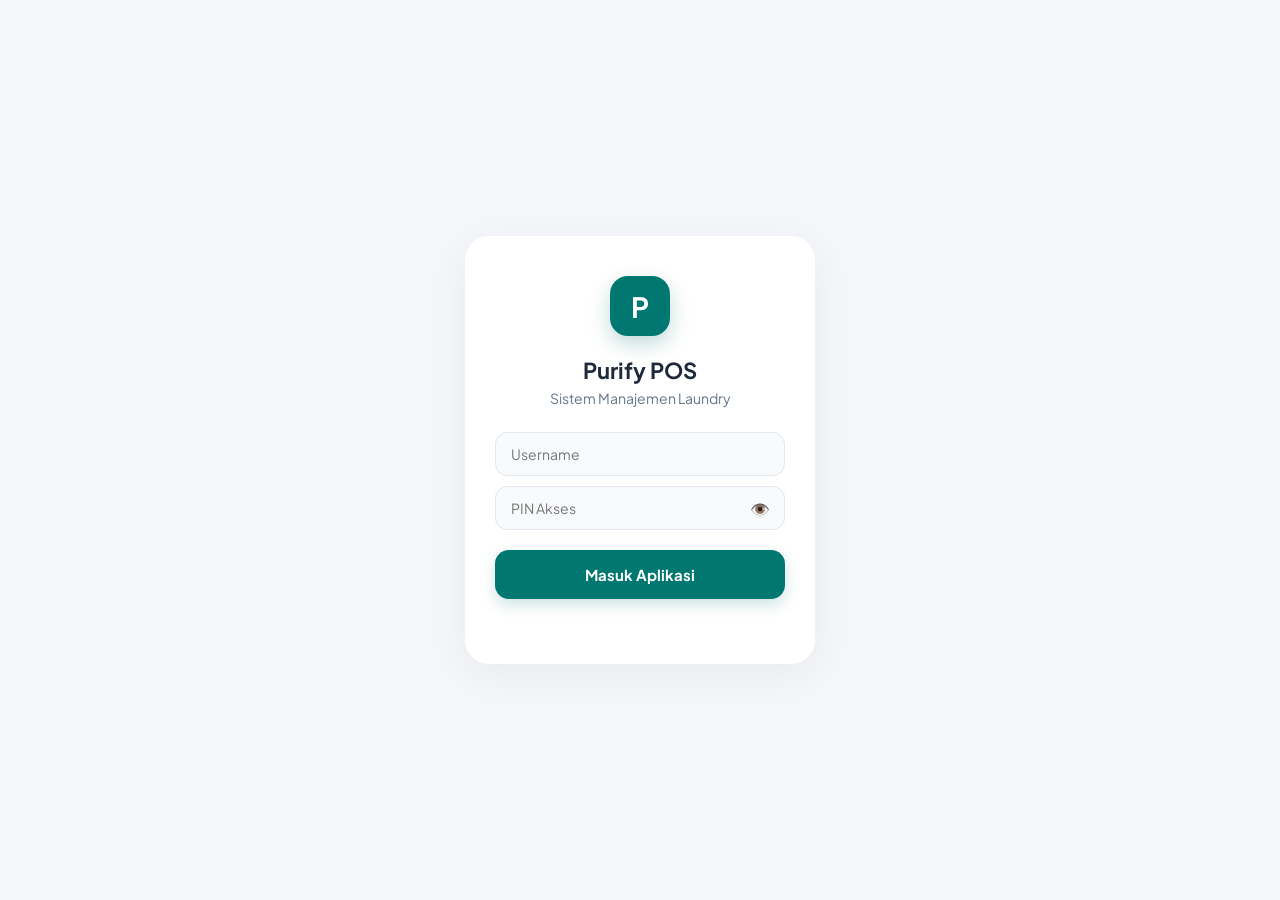
<file: index.html>
<!DOCTYPE html>
<html lang="id">
<head>
    <meta charset="UTF-8">
    <meta name="viewport" content="width=device-width, initial-scale=1.0, maximum-scale=1.0, user-scalable=no">
    <title>Purify POS</title>
    <link rel="manifest" href="manifest.json">
    <meta name="theme-color" content="#007770">
    <link rel="apple-touch-icon" href="icon-192.png">
    <link href="https://fonts.googleapis.com/css2?family=Plus+Jakarta+Sans:wght@400;500;600;700&display=swap" rel="stylesheet">
    <link rel="stylesheet" href="style.css">
</head>
<body>

    <!-- LAYAR LOGIN -->
    <div id="loginScreen" class="login-wrapper">
        <div class="login-card">
            <div class="login-logo">P</div>
            <h2>Purify POS</h2>
            <p>Sistem Manajemen Laundry</p>
            <input type="text" id="loginUsername" class="input-field" placeholder="Username">
            <div style="position: relative; width: 100%; margin-bottom: 10px;">
    <input type="password" id="loginPin" class="input-field" placeholder="PIN Akses" style="margin-bottom: 0; padding-right: 40px; width: 100%;">
    <span id="togglePassword" style="position: absolute; right: 15px; top: 50%; transform: translateY(-50%); cursor: pointer; font-size: 16px;">👁️</span>
</div>
            <button id="loginBtn" class="btn-primary" style="margin-top: 10px;">Masuk Aplikasi</button>
            <p id="loginMessage" class="error-text"></p>
        </div>
    </div>

    <!-- APLIKASI UTAMA -->
    <div id="mainApp" style="display: none;">
        <header class="app-header">
            <div class="brand-info">
                <h1>Purify Laundry</h1>
                <span id="activeUserLabel" class="user-badge">Kasir</span>
            </div>
            <div class="header-actions">
                <button id="logoutBtn" class="icon-btn logout-btn" title="Keluar">⎋</button>
            </div>
        </header>

       <!-- 1. HALAMAN UTAMA: DASHBOARD -->
        <div id="dashboardView" class="view-section active">
            <div class="dashboard-container">
                <div class="dashboard-banner">
                    <h2 id="welcomeGreeting">Halo, Kasir 👋</h2>
                    <p>Silakan pilih menu operasional di bawah ini:</p>
                </div>

                <!-- PANEL MONITORING KEUANGAN -->
                <div id="financeCard" class="finance-card" style="display: none; background: linear-gradient(135deg, var(--primary), #004d47); color: white; padding: 20px; border-radius: 16px; margin-bottom: 20px; box-shadow: 0 4px 15px rgba(0, 119, 112, 0.2);">
                    <div style="display: flex; justify-content: space-between; align-items: center; margin-bottom: 15px; border-bottom: 1px solid rgba(255,255,255,0.2); padding-bottom: 10px;">
                        <h3 style="margin: 0; font-size: 15px;">📊 Ringkasan Keuangan</h3>
                        <button onclick="window.setSaldoAwal()" style="background: rgba(255,255,255,0.2); border: none; color: white; padding: 5px 10px; border-radius: 6px; font-size: 12px; cursor: pointer;">⚙️ Saldo Awal</button>
                    </div>
                    <div style="display: grid; grid-template-columns: 1fr 1fr; gap: 15px;">
                        <div>
                            <p style="margin: 0; font-size: 12px; opacity: 0.9;">Saldo Aktual (Di Laci)</p>
                            <h2 id="saldoAktualTxt" style="margin: 5px 0 0 0; font-size: 18px; color: #a7f3d0;">Rp 0</h2>
                        </div>
                        <div>
                            <p style="margin: 0; font-size: 12px; opacity: 0.9;">Saldo Proyeksi (+Piutang)</p>
                            <h2 id="saldoProyeksiTxt" style="margin: 5px 0 0 0; font-size: 18px; color: #fde68a;">Rp 0</h2>
                        </div>
                    </div>
                </div>

                <!-- GRID MENU -->
                <div class="menu-grid">
                    <div class="menu-card" id="cardPos" onclick="window.switchView('posView')">
                        <div class="menu-icon">🛒</div><span class="menu-title">Kasir (POS)</span>
                    </div>
                    <div class="menu-card" id="cardCashOut" onclick="window.switchView('cashOutView')">
                        <div class="menu-icon">💸</div><span class="menu-title">Kas Keluar</span>
                    </div>
                    <div class="menu-card" id="cardHistory" onclick="window.switchView('historyView')">
                        <div class="menu-icon">📋</div><span class="menu-title">Riwayat</span>
                    </div>
                    <!-- MENU KEUANGAN -->
                    <div class="menu-card" id="cardFinance" onclick="window.switchView('financeView')">
                        <div class="menu-icon">📊</div><span class="menu-title">Keuangan</span>
                    </div>
                    <div class="menu-card" id="cardAttendance" onclick="window.switchView('attendanceView')">
    <div class="menu-icon">⏰</div><span class="menu-title">Presensi</span>
</div>
                    <div class="menu-card" id="cardAddService" onclick="window.openAddProductModal()">
                        <div class="menu-icon">➕</div><span class="menu-title">Tambah Layanan</span>
                    </div>
                    <div class="menu-card" id="cardSettings" onclick="window.switchView('settingsView')">
                        <div class="menu-icon">⚙️</div><span class="menu-title">Pengaturan</span>
                    </div>
                </div>
            </div>
        </div>

        <!-- 2. HALAMAN KASIR (FULL FORM) -->
        <div id="posView" class="view-section" style="display: none; padding-bottom: 100px;">
            <div class="back-header">
                <button class="back-btn" onclick="window.switchView('dashboardView')">←</button>
                <h2>Formulir Transaksi Baru</h2>
            </div>
            <div style="padding: 15px; display: flex; flex-direction: column; gap: 15px;">
                <div class="form-card">
                    <h3>1. Data Pelanggan</h3>
                    <input type="text" id="customerName" class="input-field" placeholder="Nama Pelanggan (Ketik untuk cari...)" list="customerList" autocomplete="off">
                    <datalist id="customerList"></datalist>
                    <input type="tel" id="customerWA" class="input-field" placeholder="No. WhatsApp (Otomatis jika data ada)">
                </div>
                <div class="form-card">
                    <h3>2. Pilih Layanan</h3>
                    <div class="category-scroll" style="margin-bottom: 10px;">
                        <button class="tab-btn active" data-category="Kiloan">Kiloan</button>
                        <button class="tab-btn" data-category="Satuan">Satuan</button>
                    </div>
                    <div class="product-grid" id="productGrid" style="display: grid; grid-template-columns: 1fr 1fr; gap: 10px; max-height: 250px; overflow-y: auto; padding: 10px; background: #f8fafc; border-radius: 8px; border: 1px solid #e2e8f0;"></div>
                </div>
                <div class="form-card">
                    <h3>3. Rincian Pesanan</h3>
                    <div class="cart-items" id="cartItems"></div>
                </div>
                <div class="form-card">
                    <h3>4. Pembayaran</h3>
                    <div class="summary-row" style="margin-bottom: 12px;">
                        <span style="font-size: 13px; font-weight: 600;">Status Pembayaran</span>
                        <select id="paymentStatus" class="input-field" style="width: 150px; margin-bottom: 0; padding: 8px; font-weight: 600; color: var(--primary);">
                            <option value="Lunas">Lunas</option><option value="Belum Lunas">Belum Lunas (Nanti)</option>
                        </select>
                    </div>
                    <div class="summary-row"><span>Total Tagihan</span><span id="totalPrice" class="highlight-text">Rp 0</span></div>
                    <div class="summary-row input-row">
                        <span>Tunai / Bayar</span>
                        <div class="input-prefix"><span>Rp</span><input type="number" id="cashGiven" placeholder="0"></div>
                    </div>
                    <div class="summary-row divider"><span>Kembalian</span><span id="changeAmount">Rp 0</span></div>
                </div>
            </div>
            <div class="bottom-sticky-bar">
                <button class="btn-primary" id="checkoutBtn" style="width: 100%; font-size: 15px; padding: 14px;">Selesaikan Transaksi</button>
            </div>
        </div>

        <!-- 3. HALAMAN KAS KELUAR -->
        <div id="cashOutView" class="view-section" style="display: none;">
            <div class="back-header"><button class="back-btn" onclick="window.switchView('dashboardView')">←</button><h2>Pencatatan Kas Keluar</h2></div>
            <div style="padding: 20px;">
                <button id="openCashOutModal" class="btn-primary" style="margin-bottom: 20px;">+ Catat Pengeluaran Baru</button>
                <div class="history-list" id="cashOutList"></div>
            </div>
        </div>

        <!-- 4. HALAMAN RIWAYAT TRANSAKSI -->
        <div id="historyView" class="view-section" style="display: none;">
            <div class="back-header"><button class="back-btn" onclick="window.switchView('dashboardView')">←</button><h2>Riwayat Transaksi</h2><button id="refreshHistoryBtn" class="icon-btn" title="Muat Ulang" style="margin-left: auto;">🔄</button></div>
            <div class="history-list" id="historyList" style="padding: 20px; padding-bottom: 100px;"></div>
        </div>

        <!-- 5. HALAMAN PENGATURAN AKSES -->
        <div id="settingsView" class="view-section" style="display: none;">
            <div class="back-header"><button class="back-btn" onclick="window.switchView('dashboardView')">←</button><h2>Pengaturan Pengguna</h2></div>
            <div style="padding: 20px;">
                <button onclick="document.getElementById('addUserModal').style.display='flex'" class="btn-primary" style="margin-bottom: 20px;">+ Tambah Pengguna</button>
                <div class="history-list" id="userList"></div>
            </div>
        </div>

        <!-- 6. HALAMAN LAPORAN KEUANGAN (BARU) -->
        <div id="financeView" class="view-section" style="display: none;">
            <div class="back-header"><button class="back-btn" onclick="window.switchView('dashboardView')">←</button><h2>Laporan Keuangan Detail</h2></div>
            <div style="padding: 20px; padding-bottom: 100px;">
                
                <div class="form-card" style="margin-bottom: 15px;">
                    <h3>Buku Kas (Uang di Laci)</h3>
                    <div class="summary-row"><span>Saldo Awal</span><span id="detailSaldoAwal">Rp 0</span></div>
                    <div class="summary-row"><span>Pemasukan Lunas</span><span id="detailPemasukan" style="color:var(--primary);">Rp 0</span></div>
                    <div class="summary-row"><span>Pengeluaran Kas</span><span id="detailPengeluaran" style="color:var(--danger);">Rp 0</span></div>
                    <div class="summary-row divider"><span>Total Saldo Aktual</span><span id="detailSaldoAktual" class="highlight-text">Rp 0</span></div>
                </div>

                <div class="form-card" style="margin-bottom: 20px;">
                    <h3>Piutang & Proyeksi</h3>
                    <div class="summary-row"><span>Piutang (Belum Lunas)</span><span id="detailPiutang" style="color:#f59e0b;">Rp 0</span></div>
                    <div class="summary-row divider"><span>Total Saldo Proyeksi</span><span id="detailSaldoProyeksi" class="highlight-text">Rp 0</span></div>
                </div>

                <h3 style="font-size: 15px; color: var(--text-main); margin-bottom: 15px;">Riwayat Arus Kas</h3>
                <div id="cashFlowList" style="display: flex; flex-direction: column; gap: 10px;">
                    <!-- Data arus kas akan dirender via JS -->
                </div>

            </div>
        </div>

        <!-- MODALS -->
        <!-- Modal Tambah Layanan -->
        <div id="addProductModal" class="modal-overlay" style="display: none;">
            <div class="modal-card">
                <h3>Tambah Layanan</h3>
                <div class="input-group"><label>Nama Layanan</label><input type="text" id="newProductName"></div>
                <div class="input-group"><label>Harga (Rp)</label><input type="number" id="newProductPrice"></div>
                <div class="input-group">
                    <label>Kategori</label>
                    <select id="newProductCategory"><option value="Kiloan">Cuci Kiloan</option><option value="Satuan">Cuci Satuan</option></select>
                </div>
                <div class="modal-actions">
                    <button id="cancelAddBtn" class="btn-text">Batal</button>
                    <button id="saveProductBtn" class="btn-primary-small">Simpan</button>
                </div>
            </div>
        </div>
       
        <!-- Modal Kas Keluar -->
        <div id="cashOutModal" class="modal-overlay" style="display: none;">
            <div class="modal-card">
                <h3>Form Kas Keluar</h3>
                <div class="input-group"><label>Keterangan Pengeluaran</label><input type="text" id="coDescription"></div>
                <div class="input-group"><label>Jumlah Nominal (Rp)</label><input type="number" id="coAmount"></div>
                <div class="modal-actions">
                    <button id="cancelCoBtn" class="btn-text">Batal</button>
                    <button id="saveCoBtn" class="btn-primary-small">Simpan</button>
                </div>
            </div>
        </div>

        <!-- MODAL TAMBAH PENGGUNA -->
        <div id="addUserModal" class="modal-overlay" style="display: none;">
            <div class="modal-card" style="max-height: 90vh; overflow-y: auto;">
                <h3>Tambah Pengguna & Hak Akses</h3>
                <div class="input-group"><label>Username</label><input type="text" id="newUsername" placeholder="Cth: kasir_satu"></div>
                <div class="input-group"><label>PIN Akses (Angka)</label><input type="number" id="newUserPin" placeholder="Cth: 123456"></div>
                <div class="input-group">
                    <label>Peran (Role Label)</label>
                    <input type="text" id="newUserRole" value="Kasir" placeholder="Cth: Kasir / Staff">
                </div>
               
                <div class="input-group" style="margin-top: 15px;">
                    <label style="font-weight: 700; color: var(--primary); margin-bottom: 8px; display: block;">Pilih Menu yang Diizinkan:</label>
                    <div style="display: flex; flex-direction: column; gap: 8px; background: #f8fafc; padding: 10px; border-radius: 8px; border: 1px solid #e2e8f0;">
                        <label style="font-size: 13px; display: flex; align-items: center; gap: 8px; cursor: pointer;"><input type="checkbox" class="perm-checkbox" value="pos" checked> 🛒 Akses Kasir (POS)</label>
                        <label style="font-size: 13px; display: flex; align-items: center; gap: 8px; cursor: pointer;"><input type="checkbox" class="perm-checkbox" value="cash_out"> 💸 Akses Kas Keluar</label>
                        <label style="font-size: 13px; display: flex; align-items: center; gap: 8px; cursor: pointer;"><input type="checkbox" class="perm-checkbox" value="history" checked> 📋 Akses Riwayat Transaksi</label>
                        <label style="font-size: 13px; display: flex; align-items: center; gap: 8px; cursor: pointer;"><input type="checkbox" class="perm-checkbox" value="finance"> 📊 Akses Laporan Keuangan</label>
                        <label style="font-size: 13px; display: flex; align-items: center; gap: 8px; cursor: pointer;"><input type="checkbox" class="perm-checkbox" value="catalog"> ➕ Akses Tambah/Hapus Layanan</label>
                        <label style="font-size: 13px; display: flex; align-items: center; gap: 8px; cursor: pointer;"><input type="checkbox" class="perm-checkbox" value="settings"> ⚙️ Akses Pengaturan Akses</label>
                    </div>
                </div>

                <div class="modal-actions" style="margin-top: 15px;">
                    <button onclick="document.getElementById('addUserModal').style.display='none'" class="btn-text">Batal</button>
                    <button id="saveUserBtn" class="btn-primary-small">Simpan Pengguna</button>
                </div>
            </div>
        </div>
       
        <!-- Modal Edit Pengguna -->
        <div id="editUserModal" class="modal-overlay" style="display: none;">
            <div class="modal-card">
                <h3>Edit Akses: <span id="editUserLabel"></span></h3>
                <input type="hidden" id="editUsername">
                <div class="input-group"><label>PIN Baru</label><input type="number" id="editUserPin"></div>
                <div class="input-group"><label>Peran</label><input type="text" id="editUserRole"></div>
                <div class="input-group">
                    <label>Pilih Menu:</label>
                    <div id="editPermissionsContainer" style="display: flex; flex-direction: column; gap: 5px;">
                        <!-- Checkbox akan dimuat via JS -->
                    </div>
                </div>
                <div class="modal-actions">
                    <button onclick="document.getElementById('editUserModal').style.display='none'" class="btn-text">Batal</button>
                    <button id="updateUserBtn" class="btn-primary-small">Update Akses</button>
                </div>
            </div>
        </div>
        <!-- HALAMAN PRESENSI KARYAWAN -->
<div id="attendanceView" class="view-section" style="display: none;">
    <div class="back-header">
        <button class="back-btn" onclick="window.switchView('dashboardView')">←</button>
        <h2>Presensi Karyawan</h2>
    </div>
    <div style="padding: 20px; display: flex; flex-direction: column; gap: 15px; padding-bottom: 100px;">
        <div class="form-card" style="text-align: center; padding: 25px;">
            <h3 id="attendanceUserGreeting" style="margin-bottom: 5px;">Halo</h3>
            <p style="font-size: 13px; color: var(--text-muted); margin-bottom: 15px;">Silakan catat kehadiran Anda hari ini</p>
            <div id="liveClock" style="font-size: 20px; font-weight: 700; color: var(--primary); margin-bottom: 20px;">00:00:00</div>
            
            <div style="display: flex; gap: 10px;">
                <button id="clockInBtn" class="btn-primary" style="flex: 1; background: #0f766e;">Masuk (Clock In)</button>
                <button id="clockOutBtn" class="btn-primary" style="flex: 1; background: #b91c1c;">Pulang (Clock Out)</button>
            </div>
        </div>

        <h3 style="font-size: 15px; margin-top: 10px;">Riwayat Presensi</h3>
        <div class="history-list" id="attendanceList">
            <!-- Data presensi akan dimuat di sini -->
        </div>
    </div>
</div>
    <script src="script.js"></script>
</body>
</html>
</file>
<file: style.css>
:root {
    --primary: #007770;
    --primary-dark: #005b54;
    --bg-color: #f4f6f9;
    --surface: #ffffff;
    --text-main: #1e293b;
    --text-muted: #64748b;
    --border-color: #e2e8f0;
    --danger: #ef4444;
}

* { box-sizing: border-box; margin: 0; padding: 0; font-family: 'Plus Jakarta Sans', sans-serif; }
body { background-color: var(--bg-color); color: var(--text-main); -webkit-tap-highlight-color: transparent; }

/* Login Screen */
.login-wrapper { position: fixed; inset: 0; background: var(--bg-color); display: flex; justify-content: center; align-items: center; z-index: 9999; }
.login-card { background: var(--surface); padding: 40px 30px; border-radius: 24px; box-shadow: 0 10px 40px rgba(0,0,0,0.05); width: 90%; max-width: 350px; text-align: center; }
.login-logo { background: var(--primary); color: white; width: 60px; height: 60px; border-radius: 18px; display: flex; justify-content: center; align-items: center; font-size: 28px; font-weight: 700; margin: 0 auto 20px; box-shadow: 0 8px 20px rgba(0, 119, 112, 0.25); }
.login-card h2 { font-size: 22px; color: var(--text-main); margin-bottom: 5px; }
.login-card p { font-size: 14px; color: var(--text-muted); margin-bottom: 25px; }
.error-text { color: var(--danger); font-size: 13px; margin-top: 10px; font-weight: 500; }

/* Header Utama */
.app-header { background: var(--surface); padding: 15px 20px; display: flex; justify-content: space-between; align-items: center; border-bottom: 1px solid var(--border-color); position: sticky; top: 0; z-index: 100; }
.brand-info h1 { font-size: 18px; font-weight: 700; color: var(--primary); }
.user-badge { font-size: 11px; background: #e2e8f0; padding: 3px 8px; border-radius: 12px; font-weight: 600; color: var(--text-muted); }
.header-actions { display: flex; gap: 10px; }
.icon-btn { background: #f1f5f9; border: none; width: 36px; height: 36px; border-radius: 50%; font-size: 18px; color: var(--text-main); font-weight: 600; cursor: pointer; transition: 0.2s; }
.icon-btn:hover { background: #e2e8f0; }
.logout-btn { color: var(--danger); font-size: 16px; }

/* Scroll Kategori */
.category-scroll { display: flex; gap: 10px; padding: 15px 20px; overflow-x: auto; white-space: nowrap; background: var(--bg-color); scrollbar-width: none; }
.category-scroll::-webkit-scrollbar { display: none; }
.tab-btn { background: var(--surface); border: 1px solid var(--border-color); padding: 8px 20px; border-radius: 20px; font-size: 14px; font-weight: 600; color: var(--text-muted); cursor: pointer; transition: 0.2s; }
.tab-btn.active { background: var(--primary); color: white; border-color: var(--primary); box-shadow: 0 4px 10px rgba(0, 119, 112, 0.2); }

/* Grid Produk */
.product-area { padding: 0 20px 100px 20px; }
.product-grid { display: grid; grid-template-columns: repeat(2, 1fr); gap: 12px; }
.product-card { background: var(--surface); padding: 15px; border-radius: 16px; box-shadow: 0 2px 8px rgba(0,0,0,0.03); text-align: left; cursor: pointer; position: relative; border: 1px solid transparent; transition: 0.2s; }
.product-card:active { transform: scale(0.97); }
.product-card h4 { font-size: 13px; color: var(--text-main); margin-bottom: 6px; line-height: 1.3; }
.product-card p { font-size: 14px; color: var(--primary); font-weight: 700; }
.delete-product-btn { position: absolute; top: -5px; right: -5px; background: var(--danger); color: white; border: none; width: 24px; height: 24px; border-radius: 50%; font-size: 12px; cursor: pointer; box-shadow: 0 2px 5px rgba(239, 68, 68, 0.3); }

/* Floating Cart (Melayang Bawah) */
.floating-cart { position: fixed; bottom: 20px; left: 50%; transform: translateX(-50%); width: 90%; max-width: 400px; background: var(--primary-dark); border-radius: 100px; padding: 10px 15px 10px 25px; display: flex; justify-content: space-between; align-items: center; box-shadow: 0 10px 25px rgba(0, 91, 84, 0.4); z-index: 1000; animation: slideUp 0.3s ease-out; }
@keyframes slideUp { from { bottom: -100px; } to { bottom: 20px; } }
.fc-info { display: flex; flex-direction: column; }
.fc-count { color: #cbd5e1; font-size: 11px; font-weight: 600; }
.fc-total { color: white; font-size: 16px; font-weight: 700; }
.fc-btn { background: white; color: var(--primary-dark); border: none; padding: 8px 16px; border-radius: 50px; font-size: 13px; font-weight: 700; cursor: pointer; display: flex; align-items: center; gap: 5px; }

/* Bottom Sheet Checkout (Layar Meluncur) */
.checkout-overlay { position: fixed; inset: 0; background: rgba(0,0,0,0.5); z-index: 1999; opacity: 0; visibility: hidden; transition: 0.3s; backdrop-filter: blur(2px); }
.checkout-overlay.active { opacity: 1; visibility: visible; }
.bottom-sheet { position: fixed; bottom: 0; left: 0; width: 100%; height: 85vh; background: var(--surface); border-radius: 24px 24px 0 0; z-index: 2000; transform: translateY(100%); transition: transform 0.3s cubic-bezier(0.2, 0.8, 0.2, 1); display: flex; flex-direction: column; box-shadow: 0 -10px 30px rgba(0,0,0,0.1); }
.bottom-sheet.active { transform: translateY(0); }
.sheet-header { padding: 20px; border-bottom: 1px solid var(--border-color); display: flex; justify-content: space-between; align-items: center; }
.sheet-header h2 { font-size: 18px; }
.close-btn { background: #f1f5f9; border: none; width: 30px; height: 30px; border-radius: 50%; font-size: 16px; font-weight: bold; cursor: pointer; }
.sheet-body { flex: 1; overflow-y: auto; padding: 20px; }

/* Isi Keranjang */
.cart-item-row { display: flex; justify-content: space-between; align-items: center; padding: 12px 0; border-bottom: 1px dashed var(--border-color); }
.cart-item-info span { font-size: 13px; font-weight: 600; }
.cart-item-qty { display: flex; align-items: center; gap: 8px; margin-top: 5px; }
.qty-input { width: 55px; padding: 5px; text-align: center; border: 1px solid var(--border-color); border-radius: 6px; font-size: 13px; font-weight: 600; outline: none; }
.btn-remove { background: #fee2e2; color: var(--danger); border: none; width: 28px; height: 28px; border-radius: 6px; font-weight: bold; }

/* Input & Formulir */
.input-field, .input-prefix { width: 100%; padding: 12px 15px; border: 1px solid var(--border-color); border-radius: 12px; font-size: 14px; background: #f8fafc; outline: none; margin-bottom: 10px; }
.input-field:focus { border-color: var(--primary); background: white; }
.payment-section h3 { font-size: 14px; color: var(--text-muted); margin-bottom: 10px; }
.summary-row { display: flex; justify-content: space-between; align-items: center; font-size: 14px; font-weight: 600; color: var(--text-muted); margin-bottom: 10px; }
.highlight-text { font-size: 18px; font-weight: 700; color: var(--text-main); }
.input-prefix { display: flex; align-items: center; padding: 0 15px; margin-bottom: 0; }
.input-prefix input { border: none; background: transparent; width: 100%; text-align: right; font-weight: 700; font-size: 16px; outline: none; }
.divider { border-top: 1px solid var(--border-color); padding-top: 12px; margin-top: 5px; }
.sheet-footer { padding: 20px; border-top: 1px solid var(--border-color); background: white; }

/* Tombol Utama */
.btn-primary { width: 100%; background: var(--primary); color: white; border: none; padding: 15px; border-radius: 14px; font-size: 15px; font-weight: 700; cursor: pointer; box-shadow: 0 6px 15px rgba(0, 119, 112, 0.2); }
.btn-primary:disabled { background: #94a3b8; box-shadow: none; }
.btn-primary-small { background: var(--primary); color: white; border: none; padding: 10px 20px; border-radius: 10px; font-weight: 600; cursor: pointer; }
.btn-text { background: none; border: none; color: var(--text-muted); font-weight: 600; cursor: pointer; }

/* Modal Tambah Layanan */
.modal-overlay { position: fixed; inset: 0; background: rgba(0,0,0,0.5); display: flex; justify-content: center; align-items: center; z-index: 3000; }
.modal-card { background: white; padding: 25px; border-radius: 20px; width: 90%; max-width: 350px; }
.input-group { display: flex; flex-direction: column; gap: 5px; margin-bottom: 15px; }
.input-group label { font-size: 12px; font-weight: 600; color: var(--text-muted); }
.input-group input, .input-group select { padding: 12px; border: 1px solid var(--border-color); border-radius: 10px; font-size: 14px; background: #f8fafc; outline: none; }
.modal-actions { display: flex; justify-content: flex-end; gap: 15px; margin-top: 20px; }

@media (min-width: 768px) {
    .product-grid { grid-template-columns: repeat(4, 1fr); }
    .bottom-sheet { width: 450px; left: auto; right: 0; border-radius: 24px 0 0 24px; height: 100vh; transform: translateX(100%); }
    .bottom-sheet.active { transform: translateX(0); }
}
/* --- BOTTOM NAVIGATION BAR --- */
.bottom-nav {
    position: fixed;
    bottom: 0; left: 0; width: 100%;
    height: 60px;
    background: var(--surface);
    border-top: 1px solid var(--border-color);
    display: flex;
    justify-content: space-around;
    align-items: center;
    z-index: 500;
}

.nav-item {
    background: none; border: none;
    display: flex; flex-direction: column; align-items: center;
    gap: 2px; cursor: pointer; color: var(--text-muted);
    font-size: 11px; font-weight: 600; width: 50%;
    transition: 0.2s;
}

.nav-icon { font-size: 20px; }
.nav-item.active { color: var(--primary); }

/* Penyesuaian agar konten tidak tertutup nav bar & floating cart */
.product-area { padding: 0 20px 140px 20px; }

/* --- HALAMAN RIWAYAT TRANSAKSI --- */
.view-section { width: 100%; }
.history-header {
    padding: 15px 20px; display: flex; justify-content: space-between; align-items: center;
    background: var(--surface); border-bottom: 1px solid var(--border-color);
}
.history-header h2 { font-size: 18px; color: var(--text-main); }
.history-list { padding: 15px 20px 100px 20px; display: flex; flex-direction: column; gap: 12px; }

.history-card {
    background: var(--surface);
    border-radius: 14px;
    padding: 15px;
    box-shadow: 0 2px 8px rgba(0,0,0,0.03);
    border: 1px solid var(--border-color);
    display: flex;
    flex-direction: column;
    gap: 8px;
}

.hc-top { display: flex; justify-content: space-between; align-items: center; }
.hc-inv { font-weight: 700; font-size: 13px; color: var(--primary); }
.hc-date { font-size: 11px; color: var(--text-muted); }
.hc-middle { font-size: 13px; color: var(--text-main); font-weight: 600; border-top: 1px dashed var(--border-color); border-bottom: 1px dashed var(--border-color); padding: 8px 0; }
.hc-bottom { display: flex; justify-content: space-between; align-items: center; }
.hc-cust { font-size: 12px; color: var(--text-muted); }
.hc-total { font-size: 14px; font-weight: 700; color: var(--text-main); }

/* Badge Status Lunas / Belum Lunas */
.badge {
    font-size: 10px; font-weight: 700; padding: 3px 8px; border-radius: 6px;
    text-transform: uppercase;
}
.badge.lunas { background: #d1fae5; color: #065f46; }
.badge.belum { background: #fee2e2; color: #991b1b; }
/* --- TOMBOL WHATSAPP DI RIWAYAT --- */
.btn-wa {
    background: #25D366; /* Warna Hijau Khas WhatsApp */
    color: white;
    border: none;
    padding: 6px 12px;
    border-radius: 8px;
    font-size: 11px;
    font-weight: 700;
    cursor: pointer;
    box-shadow: 0 4px 10px rgba(37, 211, 102, 0.3);
    transition: 0.2s;
}
.btn-wa:active {
    transform: scale(0.95);
}

/* --- DASHBOARD MENU UTAMA --- */
.dashboard-container {
    padding: 20px;
    display: flex;
    flex-direction: column;
    gap: 20px;
    max-width: 600px;
    margin: 0 auto;
}

.dashboard-banner {
    background: linear-gradient(135deg, var(--primary), #004d47);
    color: white;
    padding: 24px;
    border-radius: 16px;
    box-shadow: 0 4px 15px rgba(0, 119, 112, 0.2);
}

.dashboard-banner h2 { font-size: 20px; margin-bottom: 5px; }
.dashboard-banner p { font-size: 13px; opacity: 0.9; }

.menu-grid {
    display: grid;
    grid-template-columns: repeat(2, 1fr);
    gap: 15px;
}

.menu-card {
    background: var(--surface);
    border: 1px solid var(--border-color);
    border-radius: 16px;
    padding: 20px;
    display: flex;
    flex-direction: column;
    align-items: center;
    justify-content: center;
    gap: 12px;
    cursor: pointer;
    box-shadow: 0 2px 8px rgba(0,0,0,0.03);
    transition: 0.2s;
}

.menu-card:active {
    transform: scale(0.96);
    background: #f1f5f9;
}

.menu-icon {
    font-size: 32px;
    background: #e0f2f1;
    width: 60px; height: 60px;
    display: flex; align-items: center; justify-content: center;
    border-radius: 50%;
}

.menu-title {
    font-size: 14px;
    font-weight: 700;
    color: var(--text-main);
    text-align: center;
}

/* Tombol Kembali ke Menu Utama di setiap halaman */
.back-header {
    display: flex;
    align-items: center;
    gap: 12px;
    padding: 15px 20px;
    background: var(--surface);
    border-bottom: 1px solid var(--border-color);
}
.back-btn {
    background: none; border: none; font-size: 20px; cursor: pointer; color: var(--text-main);
}
.back-header h2 { font-size: 16px; color: var(--text-main); }
/* --- FORMULIR KASIR (ONE-PAGE POS) --- */
.form-card {
    background: var(--surface);
    border: 1px solid var(--border-color);
    border-radius: 12px;
    padding: 15px;
    box-shadow: 0 2px 8px rgba(0,0,0,0.02);
}
.form-card h3 {
    font-size: 14px;
    color: var(--primary);
    margin-bottom: 12px;
    border-bottom: 1px dashed var(--border-color);
    padding-bottom: 8px;
}
.bottom-sticky-bar {
    position: fixed;
    bottom: 0; left: 0; width: 100%;
    background: var(--surface);
    padding: 15px 20px;
    border-top: 1px solid var(--border-color);
    box-shadow: 0 -4px 15px rgba(0,0,0,0.05);
    z-index: 100;
}
</file>
